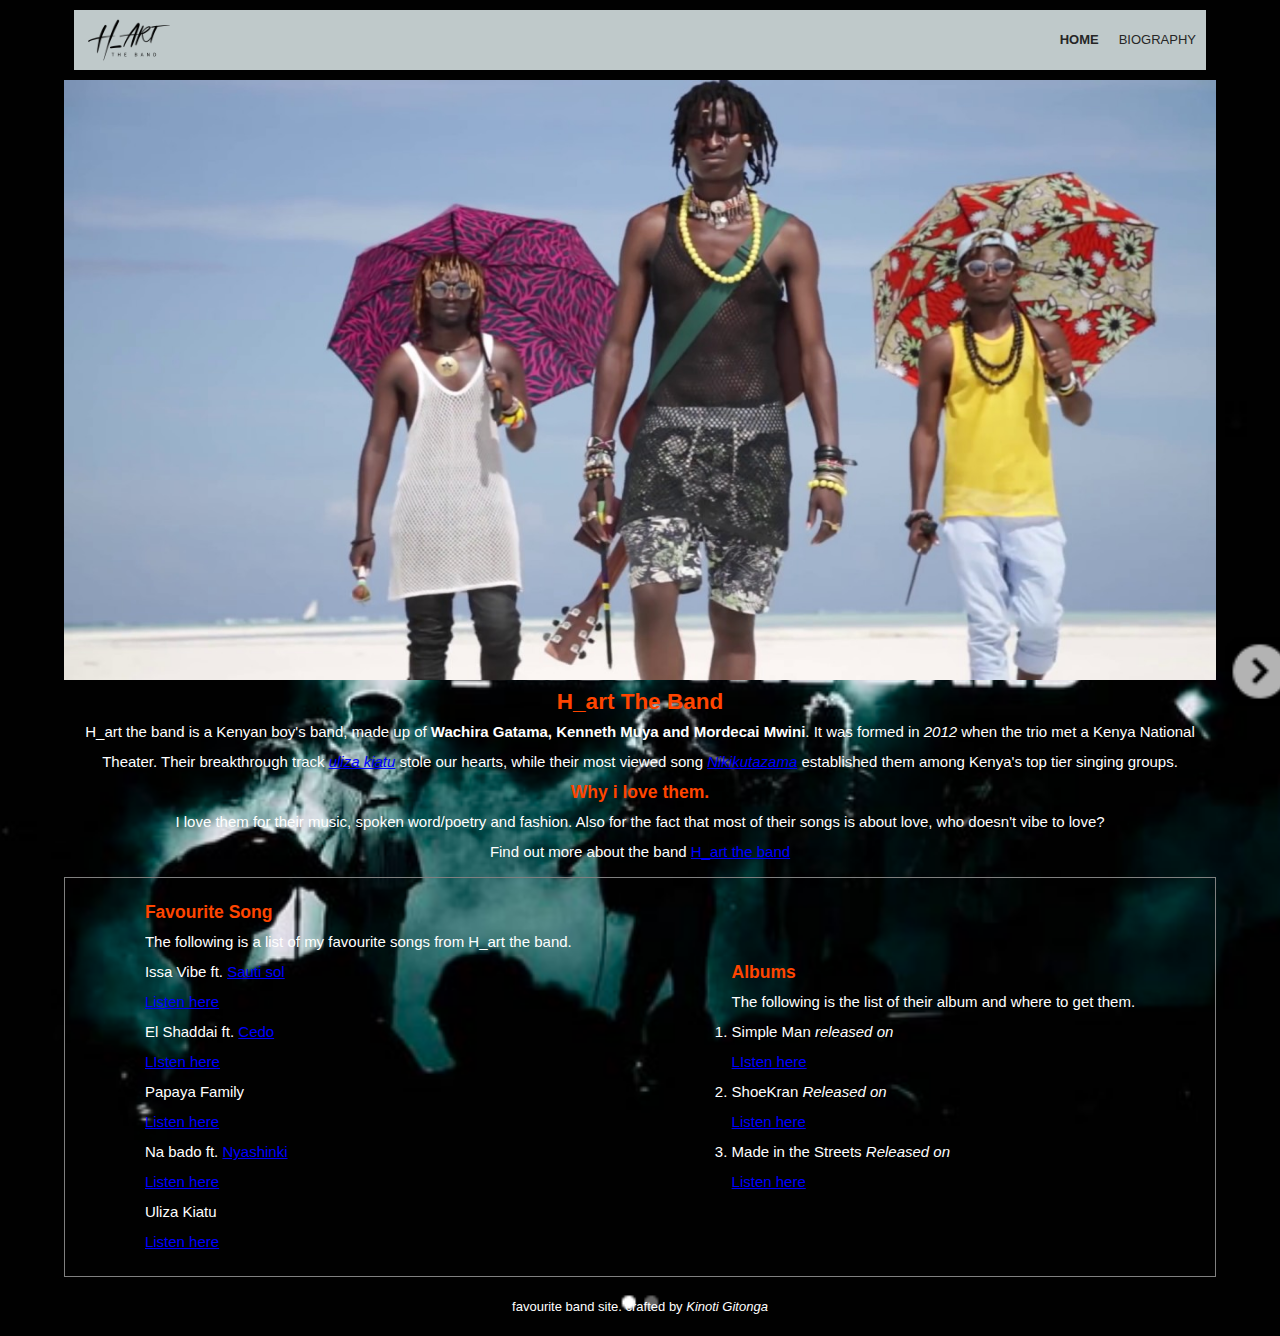
<file: index.html>
<!DOCTYPE html>
<html lang="en">
<head>
  <title>H_art the Band</title>
  <link rel="stylesheet" href="style.css">
</head>
<body>
  <div class="container">
  <!-- Nav bar -->
    <nav class="main-nav">
      <img src="images/H_artLogo.png" alt="h_art the band logo" class="logo">

      <ul class="main-menu">
        <li class="current"><a href="#">Home</a></li>
        <li><a href="bio.html">Biography</a></li>
      </ul>
    </nav>
  <!-- End of Nav bar -->

  <!-- Showcase section -->
  <img src="images/htb2.jpg" alt="" id="showcase">
  <!-- End of Showcase section -->

  <!-- About the band -->
  <div class="about">
    <h2>H_art The Band</h2>
  <p>
    H_art the band is a Kenyan boy's band, made up of 
    <strong>Wachira Gatama, Kenneth Muya and Mordecai Mwini</strong>. 
    It was formed in <em>2012</em> when the trio met a 
    Kenya National Theater. Their breakthrough track 
    <a href="https://www.youtube.com/watch?v=rd00ZV9yPAU"><em>
    uliza kiatu</em></a> stole our hearts, while their most viewed 
    song <em><a href="https://www.youtube.com/watch?v=ORSUkuft38U">
    Nikikutazama</a></em> established them among Kenya's top tier 
    singing groups.
  </p>

  <h3>Why i love them.</h3>
  <p>I love them for their music, spoken word/poetry and fashion.
     Also for the fact that most of their songs is about love,
    who doesn't vibe to love? </p>
    <p>Find out more about the band <a href="https://www.instagram.com/h_arttheband/?hl=en">H_art the band</a></p>
  </div>
  <!-- End of About the band -->

  <!-- About their music -->
  <div class="music">
    <div class="songs">
      <h3>Favourite Song</h3>
      <p>The following is a list of my favourite songs from H_art the band.</p>
      <ul>
        <li>Issa Vibe ft. <a href="https://www.youtube.com/user/sautisol" target="_blank">Sauti sol</a>
          <ul>
            <li>
              <p><a href="https://harttheband.com/product/issa-vibe-ft-sauti-sol/" target="_blank">Listen here</a></p>
            </li>
          </ul>
        </li>
        <li>El Shaddai ft. <a href="https://www.instagram.com/cedo_producer/?hl=en" target="_blank">Cedo</a>
          <ul>
            <li><a href="https://harttheband.com/product/el-shaddai-ft-cedo/" target="_blank">LIsten here</a></li>
          </ul>
        </li>
        <li>Papaya Family
          <ul>
            <li><a href="https://www.youtube.com/watch?v=W3o8ujSGxc8" target="_blank">Listen here</a></li>
          </ul>
        </li>
        <li>Na bado ft. <a href="https://www.youtube.com/channel/UCNzd8n4UapaAtrhC062RxDQ" target="_blank">Nyashinki</a>
          <ul>
            <li><a href="https://www.youtube.com/watch?v=W3o8ujSGxc8" target="_blank">Listen here</a></li>
          </ul>
        </li>
        <li>Uliza Kiatu
          <ul>
            <li><a href="https://www.youtube.com/watch?v=rd00ZV9yPAU" target="_blank">Listen here</a></li>
          </ul>
        </li>
        <li>Nikikutazama
          <ul>
            <li><a href="https://www.youtube.com/watch?v=ORSUkuft38U" target="_blank">Listen here</a></li>
          </ul>
        </li>
        <li>Rosella ft. <a href="https://www.youtube.com/channel/UCYHxkCl1LemO04Q4n-KkSmQ" target="_blank">Lady Jaydee</a>
          <ul>
            <li><a href="https://www.youtube.com/watch?v=h1gzcNpDLNI" target="_blank">Listen here</a></li>
          </ul>
        </li>
      </ul>
    </div>
    <div class="album">
      <h3>Albums</h3>
      <p>The following is the list of their album and where to get them.</p>
      <ol>
        <li>Simple Man <em>released on </em>
          <ul>
            <li><a href="https://harttheband.com/product/simple-man-album-soundtracks-of-our-lives/">LIsten here</a></li>
          </ul>
        </li>
  
        <li>ShoeKran <em>Released on </em>
          <ul>
            <li><a href="https://harttheband.com/product/shoekran/">Listen here</a></li>
          </ul>
        </li>
  
        <li>Made in the Streets <em>Released on</em>
          <ul>
            <li><a href="https://harttheband.com/product/made-in-the-streets/">Listen here</a></li>
          </ul>
        </li>
      </ol>
    </div>
  </div>
  <!-- End of About their music -->

  <!-- footer -->
  <div class="footer">
    <p>favourite band site. crafted by <em>Kinoti Gitonga</em></p>
  </div>
  <!-- end of footer -->
  
</div>
</body>
</html>
</file>
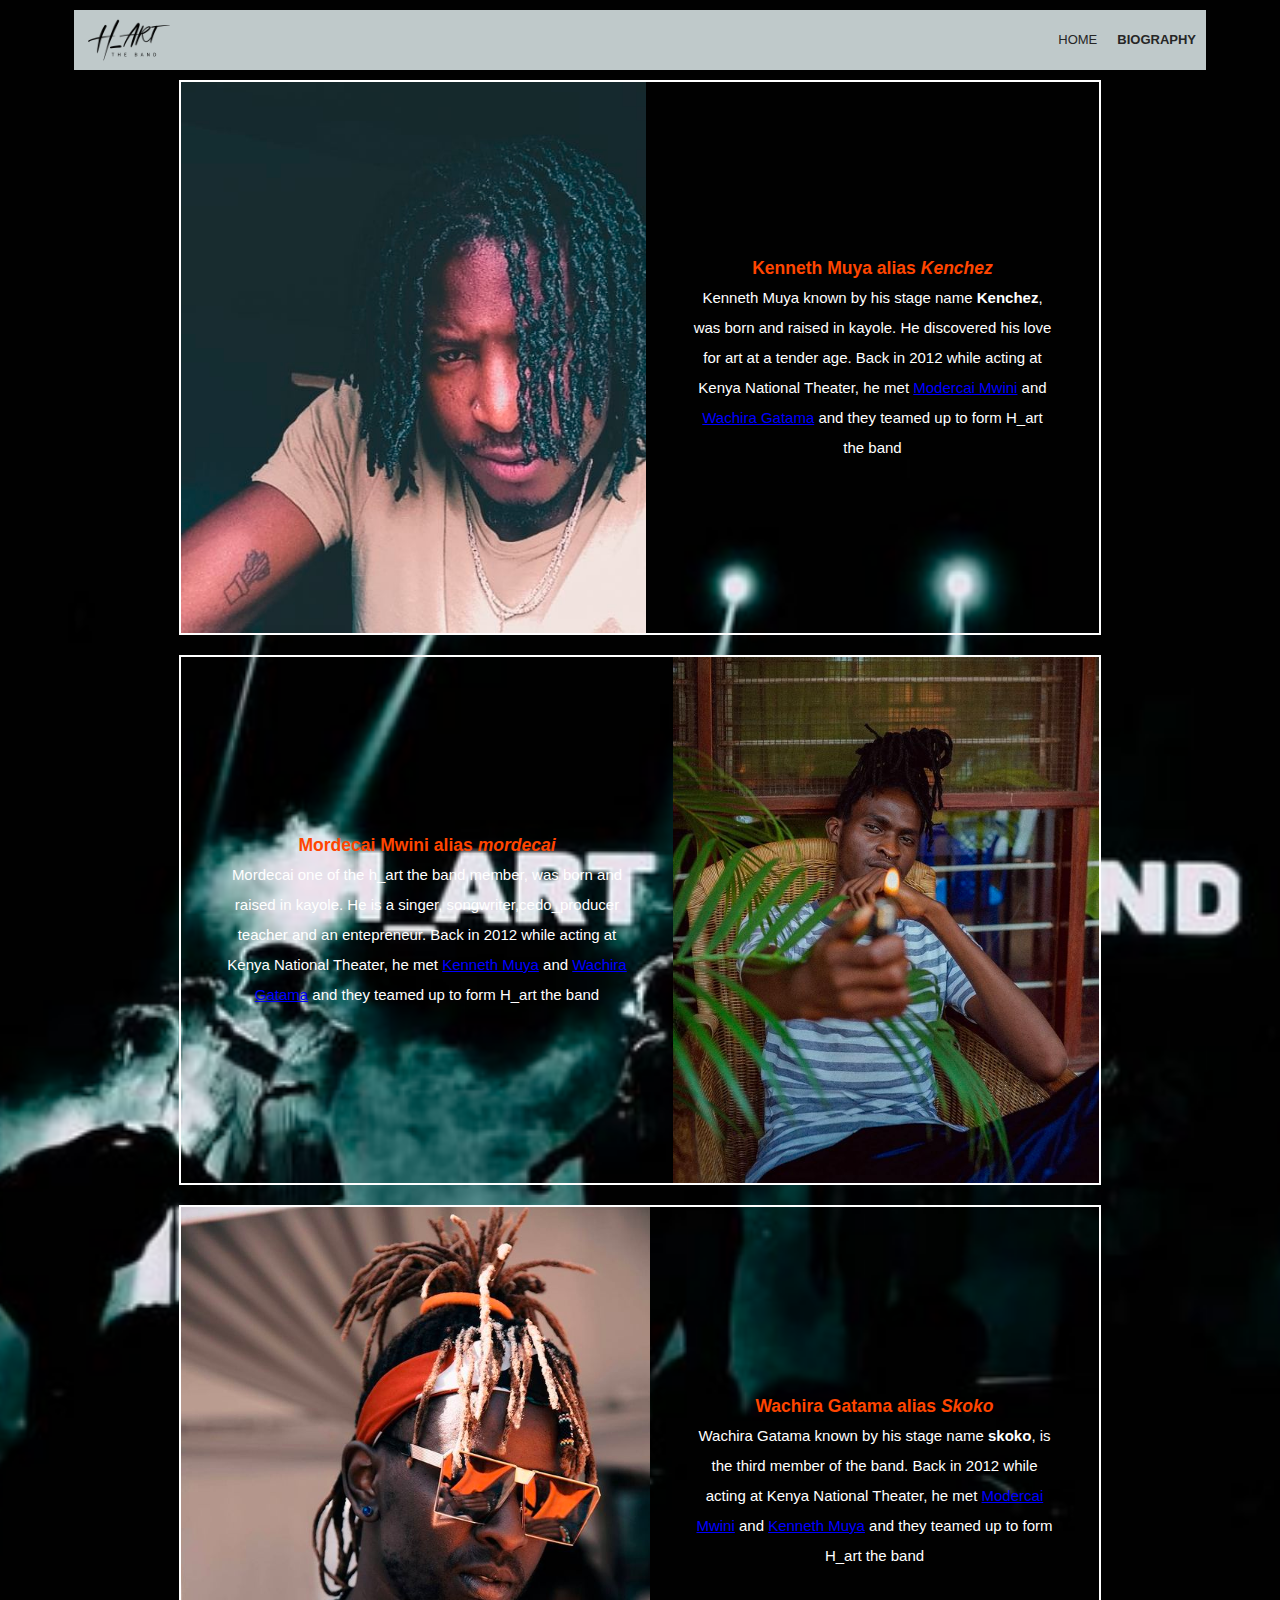
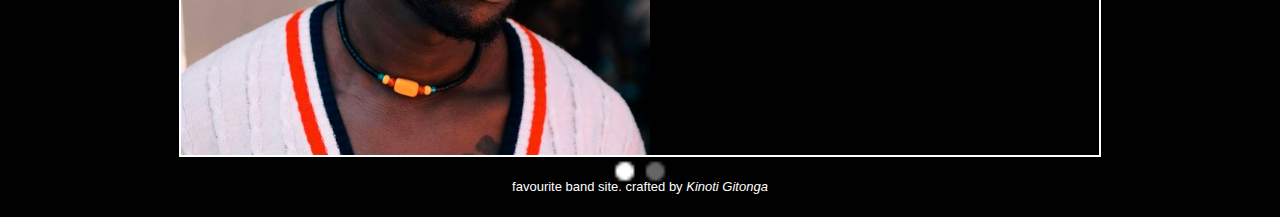
<file: bio.html>
<!DOCTYPE html>
<html lang="en">
<head>
  <title>Biography</title>
  <link rel="stylesheet" href="style.css">
</head>
<body>
  <div class="container">
    <!-- Nav bar -->
  <nav class="main-nav">
    <img src="images/H_artLogo.png" alt="h_art the band logo" class="logo">

    <ul class="main-menu">
      <li><a href="index.html">Home</a></li>
      <li class="current"><a href="bio.html">Biography</a></li>
    </ul>
  </nav>
<!-- End of Nav bar -->
<!-- Biography section -->

  <div class="band" id="kench">
    <img src="images/kenchez.png" alt="kenchez">
    <div class="bio">
      <h3>Kenneth Muya alias <em>Kenchez</em></h3>
      <p>Kenneth Muya known by his stage name <strong>Kenchez</strong>,
         was born and raised in kayole. He discovered his love for art
         at a tender age. Back in 2012 while acting at Kenya National 
         Theater, he met <a href="#mod">Modercai Mwini</a> and 
         <a href="#skoko">Wachira Gatama</a> and they teamed up to 
         form H_art the band</p>
    </div>
  </div>



  <div class="band" id="mod">
    <div class="bio">
      <h3>Mordecai Mwini alias <em>mordecai</em></h3>
      <p>Mordecai one of the h_art the band member,
         was born and raised in kayole. He is a singer, songwriter,cedo_producer
          teacher and an entepreneur. Back in 2012 while acting at Kenya National 
         Theater, he met <a href="#kench">Kenneth Muya</a> and 
         <a href="#skoko">Wachira Gatama</a> and they teamed up to 
         form H_art the band</p>
    </div>
    <img src="images/mode.png" alt="mordecai">
  </div>

  <div class="band" id="skoko">
    <img src="images/skoko.png" alt="skoko">
    <div class="bio">
      <h3>Wachira Gatama alias <em>Skoko</em></h3>
      <p>Wachira Gatama known by his stage name <strong>skoko</strong>,
         is the third member of the band. Back in 2012 while acting at Kenya National 
         Theater, he met <a href="#mod">Modercai Mwini</a> and 
         <a href="#kench">Kenneth Muya</a> and they teamed up to 
         form H_art the band</p>
    </div>
  </div>


<!-- End of Biography section -->

 <!-- footer -->
 <div class="footer">
  <p>favourite band site. crafted by <em>Kinoti Gitonga</em></p>
</div>
<!-- end of footer -->
  </div>
  
</body>
</html>
</file>
<file: style.css>
*{
  box-sizing: border-box;
  padding: 0;
  margin: 0;
}
body{
  font-family: 'Segoe UI', Tahoma, Geneva, Verdana, sans-serif;
  background: url(images/hthe_band.png) no-repeat center/cover;
  
  
  color: white;
  font-size: 15px;
  line-height: 1.5;
}

ul{
  list-style: none;
}

.container{
  width: 90%;
  margin: auto;
}

h3{
  color: #ff4500;
}


/* nav bar */
.main-nav{
  display: flex;
  align-items: center;
  justify-content: space-between;
  height: 60px;
  padding: 20px 0;
  font-size: 13px;
  background-color: #bfc9ca;
  margin: 10px;
  text-transform: uppercase;
  
}

.current{
  font-weight: bold;
  color: #9b290a;
}

.main-nav .logo{
  width: 110px;
}

.main-nav ul{
  display: flex;
}

.main-nav ul li{
  padding: 0 10px;
}

.main-nav ul li a{
  color: #262626;
  text-decoration: none;
  padding-bottom: 2px;
}

.main-nav ul li a:hover{
  border-bottom: 2px solid #262626;
}
a:link{
  color: #0000ff;
}
a:hover{
  font-size: 20px;
  background-color: grey;
  color:blue;
}

a:visited{
  color:chartreuse;
}
/* showcase */
#showcase{
  width: 100%;
  height: 600px;
}
/* about */
.about{
  text-align: center;
  line-height: 2em;
}

.about h2{
  color: #ff4500;
}
/* music section */
.music{
  display: flex;
  align-items: center;
  justify-content: space-around;
  margin-top: 10px;
  line-height: 2em;
  border: 1px solid #808080;
  height: 400px;
}

.songs{
  height: 90%;
  overflow: scroll;
}

/* biography page */
.band{
  display: flex;
  align-items: center;
  border: 2px solid white;
  text-align: center;
  line-height: 2em;
  width: 80%;
  margin: auto;
}

.bio{
  margin: 3em;
}

#kench, #mod, #skoko{
  margin-bottom: 20px;
}

.footer{
  margin: 20px;
  text-align: center;
  font-size: small;
}
</file>
